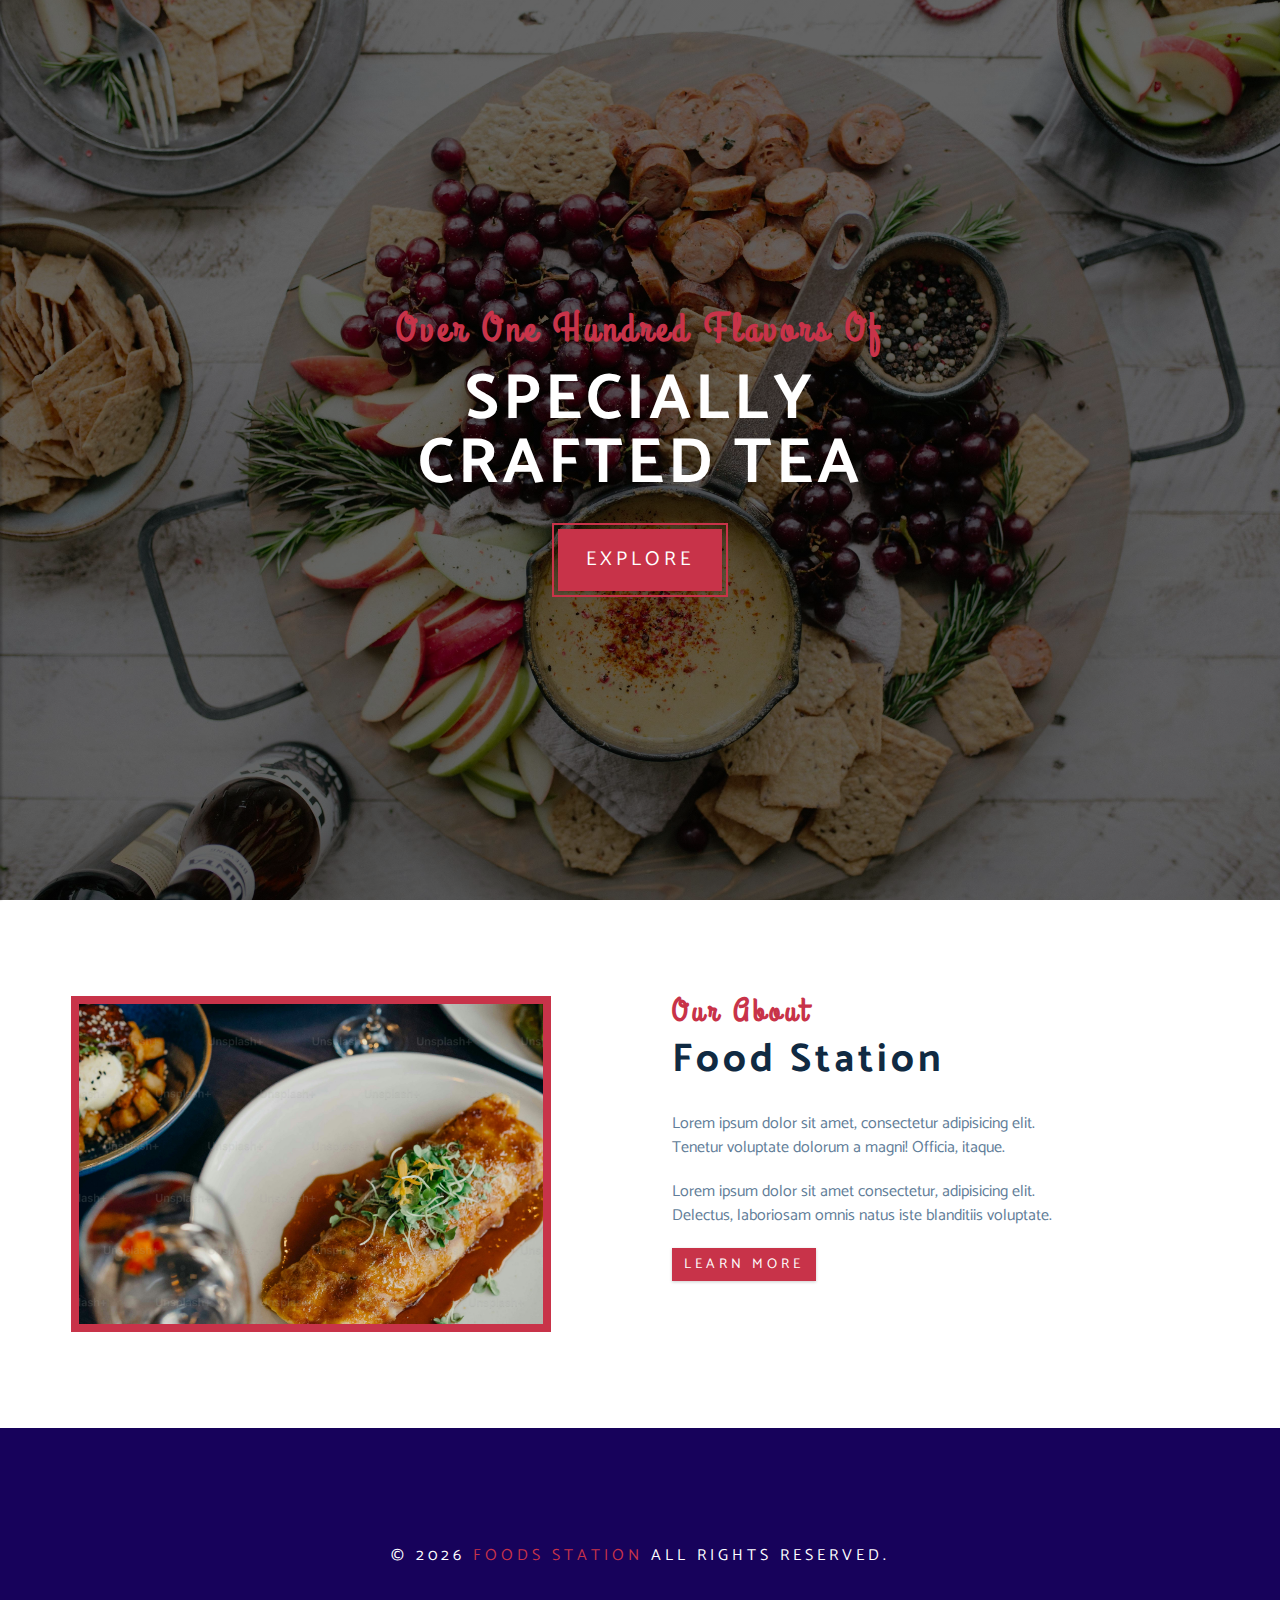
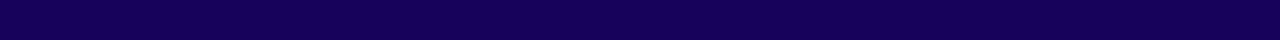
<file: about.html>
<!DOCTYPE html>
<html lang="en">
  <head>
    <meta charset="UTF-8" />
    <meta name="viewport" content="width=device-width, initial-scale=1.0" />
    <title>About</title>
    <!-- style sheet -->
    <link rel="stylesheet" href="./style.css" />
    <!-- font-awesome icons -->

    <link
      rel="stylesheet"
      href="https://cdnjs.cloudflare.com/ajax/libs/font-awesome/5.9.0/css/all.min.css"
      integrity="sha512-q3eWabyZPc1XTCmF+8/LuE1ozpg5xxn7iO89yfSOd5/oKvyqLngoNGsx8jq92Y8eXJ/IRxQbEC+FGSYxtk2oiw=="
      crossorigin="anonymous"
      referrerpolicy="no-referrer" />
  </head>
  <body>
    <!-- navbar -->
    <!-- nav button -->
    <span class="nav-btn" id="nav-btn">
      <i class="fas fa-bars"></i>
    </span>
    <nav class="navbar" id="navbar">
      <div class="nav-header">
        <span class="nav-close" id="nav-close">
          <i class="fas fa-times"></i>
        </span>
      </div>
      <ul class="nav-items">
        <li>
          <a href="index.html" class="nav-link">home</a>
        </li>
        <li>
          <a href="skills.html" class="nav-link">skills</a>
        </li>
        <li>
          <a href="about.html" class="nav-link">about</a>
        </li>
        <li>
          <a href="products.html" class="nav-link">products</a>
        </li>
      </ul>
    </nav>

    <!-- header -->
    <header class="header">
      <div class="banner">
        <h2>over one hundred flavors of</h2>
        <h1>specially <br />crafted tea</h1>
        <a href="skills.html" class="btn banner-btn">explore</a>
      </div>
    </header>
    <!-- end of header -->

    <!-- about section -->
    <section class="about">
      <div class="section-center clearfix">
        <!-- about image -->
        <article class="about-img">
          <div class="about-image-container">
            <img
              src="./images/food_images/f8.jpeg"
              class="about-picture"
              alt="about image" />
          </div>
        </article>
        <!-- about info -->
        <article class="about-info">
          <!-- section title -->
          <div class="section-title">
            <h3>our about</h3>
            <h2>food station</h2>
          </div>
          <!-- end of section title -->
          <p class="about-text">
            Lorem ipsum dolor sit amet, consectetur adipisicing elit. Tenetur
            voluptate dolorum a magni! Officia, itaque.
          </p>
          <p class="about-text">
            Lorem ipsum dolor sit amet consectetur, adipisicing elit. Delectus,
            laboriosam omnis natus iste blanditiis voluptate.
          </p>
          <a href="about.html" class="btn"> learn more</a>
        </article>
      </div>
    </section>
    <!-- end of about section -->

    <!-- footer -->
    <footer class="footer">
      <div class="section-center">
        <!-- social icons -->
        <div class="social-icons">
          <!-- social icon -->
          <a href="#" class="social-icon">
            <i class="fab fa-facebook"></i>
          </a>
          <!-- end of social icon -->

          <!-- social icon -->
          <a href="#" class="social-icon">
            <i class="fab fa-whatsapp"></i>
          </a>
          <!-- end of social icon -->

          <!-- social icon -->
          <a href="#" class="social-icon">
            <i class="fab fa-youtube"></i>
          </a>
          <!-- end of social icon -->

          <!-- social icon -->
          <a href="#" class="social-icon">
            <i class="fab fa-github"></i>
          </a>
          <!-- end of social icon -->

          <!-- social icon -->
          <a href="#" class="social-icon">
            <i class="fab fa-linkedin"></i>
          </a>
          <!-- end of social icon -->
        </div>
        <!-- end of social icons -->

        <h4 class="footer-text">
          &copy; <span id="date"></span>
          <span class="company">foods station</span>
          all rights reserved.
        </h4>
      </div>
    </footer>
    <!-- end of footer -->

    <!-- javascript file -->
    <script src="./app.js"></script>
  </body>
</html>
</file>
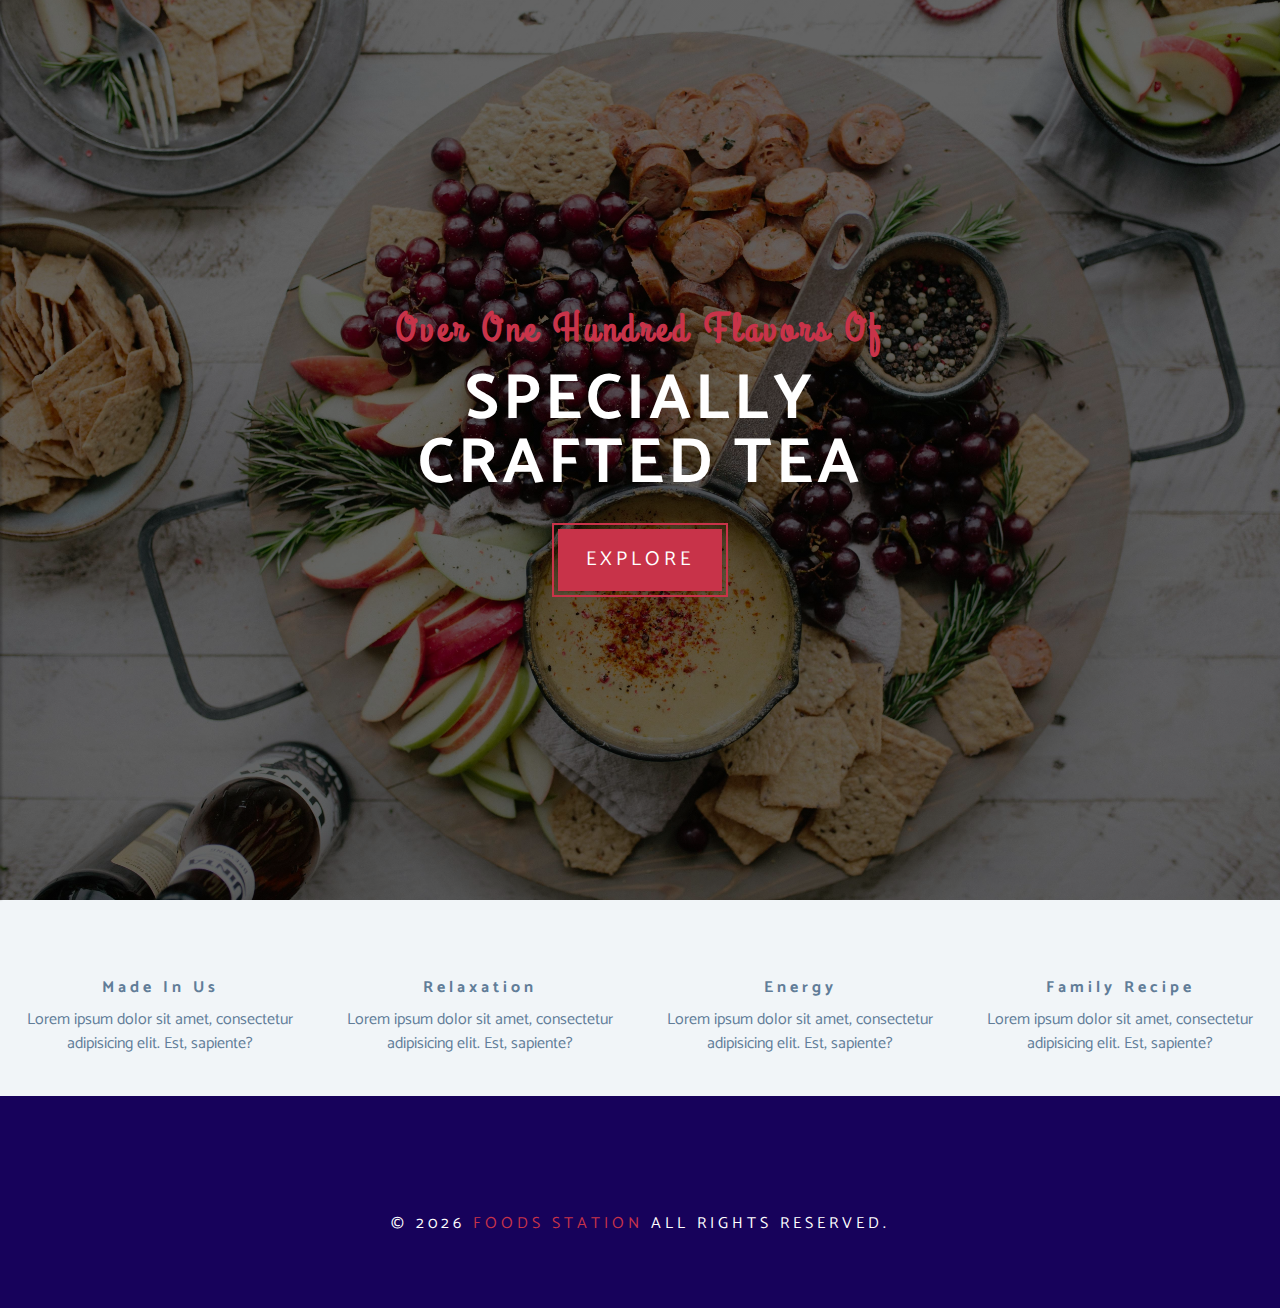
<file: skills.html>
<!DOCTYPE html>
<html lang="en">
  <head>
    <meta charset="UTF-8" />
    <meta name="viewport" content="width=device-width, initial-scale=1.0" />
    <title>Skills</title>
    <!-- style sheet -->
    <link rel="stylesheet" href="./style.css" />
    <!-- font-awesome icons -->

    <link
      rel="stylesheet"
      href="https://cdnjs.cloudflare.com/ajax/libs/font-awesome/5.9.0/css/all.min.css"
      integrity="sha512-q3eWabyZPc1XTCmF+8/LuE1ozpg5xxn7iO89yfSOd5/oKvyqLngoNGsx8jq92Y8eXJ/IRxQbEC+FGSYxtk2oiw=="
      crossorigin="anonymous"
      referrerpolicy="no-referrer" />
  </head>
  <body>
    <!-- navbar -->
    <!-- nav button -->
    <span class="nav-btn" id="nav-btn">
      <i class="fas fa-bars"></i>
    </span>
    <nav class="navbar" id="navbar">
      <div class="nav-header">
        <span class="nav-close" id="nav-close">
          <i class="fas fa-times"></i>
        </span>
      </div>
      <ul class="nav-items">
        <li>
          <a href="index.html" class="nav-link">home</a>
        </li>
        <li>
          <a href="skills.html" class="nav-link">skills</a>
        </li>
        <li>
          <a href="about.html" class="nav-link">about</a>
        </li>
        <li>
          <a href="products.html" class="nav-link">products</a>
        </li>
      </ul>
    </nav>

    <!-- header -->
    <header class="header">
      <div class="banner">
        <h2>over one hundred flavors of</h2>
        <h1>specially <br />crafted tea</h1>
        <a href="skills.html" class="btn banner-btn">explore</a>
      </div>
    </header>
    <!-- end of header -->

    <!-- skills section -->
    <section class="skills clearfix">
      <!-- single skill -->
      <article class="skill">
        <span class="skill-icon">
          <i class="fas fa-mug-hot"></i>
        </span>
        <h4 class="skill-text">made in us</h4>
        <p class="skill-text">
          Lorem ipsum dolor sit amet, consectetur adipisicing elit. Est,
          sapiente?
        </p>
      </article>
      <!-- end of single skill -->

      <!-- single skill -->
      <article class="skill">
        <span class="skill-icon">
          <i class="fas fa-glass-cheers"></i>
        </span>
        <h4 class="skill-text">relaxation</h4>
        <p class="skill-text">
          Lorem ipsum dolor sit amet, consectetur adipisicing elit. Est,
          sapiente?
        </p>
      </article>
      <!-- end of single skill -->

      <!-- single skill -->
      <article class="skill">
        <span class="skill-icon">
          <i class="fas fa-bomb"></i>
        </span>
        <h4 class="skill-text">energy</h4>
        <p class="skill-text">
          Lorem ipsum dolor sit amet, consectetur adipisicing elit. Est,
          sapiente?
        </p>
      </article>
      <!-- end of single skill -->

      <!-- single skill -->
      <article class="skill">
        <span class="skill-icon">
          <i class="fas fa-mortar-pestle"></i>
        </span>
        <h4 class="skill-text">family recipe</h4>
        <p class="skill-text">
          Lorem ipsum dolor sit amet, consectetur adipisicing elit. Est,
          sapiente?
        </p>
      </article>
      <!-- end of single skill -->
    </section>
    <!-- end of skills section -->

    <!-- footer -->
    <footer class="footer">
      <div class="section-center">
        <!-- social icons -->
        <div class="social-icons">
          <!-- social icon -->
          <a href="#" class="social-icon">
            <i class="fab fa-facebook"></i>
          </a>
          <!-- end of social icon -->

          <!-- social icon -->
          <a href="#" class="social-icon">
            <i class="fab fa-whatsapp"></i>
          </a>
          <!-- end of social icon -->

          <!-- social icon -->
          <a href="#" class="social-icon">
            <i class="fab fa-youtube"></i>
          </a>
          <!-- end of social icon -->

          <!-- social icon -->
          <a href="#" class="social-icon">
            <i class="fab fa-github"></i>
          </a>
          <!-- end of social icon -->

          <!-- social icon -->
          <a href="#" class="social-icon">
            <i class="fab fa-linkedin"></i>
          </a>
          <!-- end of social icon -->
        </div>
        <!-- end of social icons -->

        <h4 class="footer-text">
          &copy; <span id="date"></span>
          <span class="company">foods station</span>
          all rights reserved.
        </h4>
      </div>
    </footer>
    <!-- end of footer -->

    <!-- javascript file -->
    <script src="./app.js"></script>
  </body>
</html>
</file>
<file: style.css>
/* 
===============
Fonts
===============
*/

@import url("https://fonts.googleapis.com/css?family=Catamaran:400,700|Grand+Hotel");

/* 
===============
Variables
===============
*/

:root {
  --clr-primary: #c83349;
  --clr-primary-light: #e06377;
  --clr-grey-1: #102a42;
  --clr-grey-5: #617d98;
  --clr-grey-10: #f1f5f8;
  --clr-white: #fff;
  --ff-primary: "Catamaran", sans-serif;
  --ff-secondary: "Grand Hotel", sans-serif;
  --transition: all 0.3s linear;
  --spacing: 0.25rem;
  --radius: 0.5rem;
}

* {
  box-sizing: border-box;
  margin: 0;
  padding: 0;
}

body {
  font-family: var(--ff-primary);
  color: var(--clr-grey-1);
  background: var(--clr-white);
  line-height: 1.5;
  font-size: 0.875rem;
}

a {
  text-decoration: none;
}

img {
  width: 100%;
  display: block;
}

h1,
h2,
h3,
h4 {
  letter-spacing: var(--spacing);
  text-transform: capitalize;
  margin-bottom: 0.75rem;
  line-height: 1.25;
}

h1 {
  font-size: 3rem;
}

h2 {
  font-size: 2rem;
}

h3 {
  font-size: 1.5rem;
}

h4 {
  font-size: 0.875rem;
}

p {
  margin-bottom: 1.25rem;
}

@media screen and (min-width: 800px) {
  h1 {
    font-size: 4rem;
  }
  h2 {
    font-size: 2.5rem;
  }
  h3 {
    font-size: 2rem;
  }
  h4 {
    font-size: 1rem;
  }
  body {
    font-size: 1rem;
  }
  h1,
  h2,
  h3,
  h4 {
    line-height: 1;
  }
}

/* more global styles */
.btn {
  background: var(--clr-primary);
  text-transform: uppercase;
  transition: var(--transition);
  padding: 0.375rem 0.75rem;
  letter-spacing: var(--spacing);
  color: var(--clr-white);
  font-weight: 400;
  font-size: 0.875rem;
  border: none;
  cursor: pointer;
  display: inline-block;
  box-shadow: 0 1px 3px rgba(0, 0, 0, 0.2);
}

.btn:hover {
  color: var(--clr-primary);
  background-color: var(--clr-primary-light);
}

.clearfix::before,
.clearfix::after {
  content: "";
  display: table;
  clear: both;
}

.section-title {
  margin-bottom: 2rem;
}

.section-title h3 {
  font-family: var(--ff-secondary);
  color: var(--clr-primary);
}

.section-center {
  padding: 4rem 0;
  width: 85vw;
  max-width: 1170px;
  margin: 0 auto;
}

@media screen and (min-width: 992px) {
  .section-center {
    width: 95vw;
    padding: 4rem 1rem;
  }
}

/* 
===============
Animation
===============
*/
@keyframes bounce {
  0% {
    transform: scale(1);
  }
  50% {
    transform: scale(2);
  }
  100% {
    transform: scale(1);
  }
}

@keyframes slideFromRight {
  0% {
    transform: translateX(1000px);
    opacity: 0;
  }
  50% {
    transform: translateX(-200px);
    opacity: 0.5;
  }
  75% {
    transform: translateX(50px);
    opacity: 0.75;
  }
  100% {
    transform: translate(0px);
    opacity: 1;
  }
}

@keyframes slideFromLeft {
  0% {
    transform: translateX(-1000px);
    opacity: 0;
  }
  50% {
    transform: translateX(200px);
    opacity: 0.5;
  }
  75% {
    transform: translateX(-50px);
    opacity: 0.75;
  }
  100% {
    transform: translate(0px);
    opacity: 1;
  }
}

@keyframes show {
  0% {
    transform: scale(1.5);
    opacity: 0;
  }
  50% {
    transform: scale(2);
    opacity: 0.5;
  }
  100% {
    transform: scale(1);
    opacity: 1;
  }
}

/* 
===============
Navbar
===============
*/
.nav-btn {
  position: fixed;
  top: 5%;
  left: 5%;
  font-size: 2.5rem;
  color: var(--clr-primary);
  z-index: 1;
  cursor: pointer;
  /* animation */
  animation: bounce 2s ease infinite;
}

/* navbar */
.navbar {
  position: fixed;
  top: 0;
  left: 0;
  bottom: 0;
  right: 0;
  /* height: 100%;
  width: 100%; */
  background-color: var(--clr-grey-10);
  z-index: 2;
  box-shadow: 2px 0 2px rgba(0, 0, 0, 0.2);
  /* hide nav */
  transform: translateX(-100%);
  transition: var(--transition);
}

.showNave {
  transform: translate(0);
}

.nav-header {
  text-align: right;
  padding-right: 1rem;
}

.nav-close {
  font-size: 2.5rem;
  cursor: pointer;
  color: #f29c9c;
  transition: var(--transition);
}

.nav-close:hover {
  color: #bb2525;
}

.nav-items {
  list-style-type: none;
}

.nav-link {
  display: block;
  font-size: 1.5rem;
  text-transform: capitalize;
  padding: 0.25rem 1rem;
  letter-spacing: var(--spacing);
  transition: var(--transition);
  color: var(--clr-grey-5);
}

.nav-link:hover {
  background-color: var(--clr-primary-light);
  color: var(--clr-primary);
  padding-left: 1.5rem;
  border-left: 0.25rem solid var(--clr-primary);
}

@media screen and (min-width: 768px) {
  .navbar {
    width: 30vw;
    max-width: 20rem;
  }
}
/* 
===============
Header
===============
*/
.header {
  min-height: 100vh;
  background: linear-gradient(rgba(0, 0, 0, 0.6), rgba(0, 0, 0, 0.6)),
    url("./images/food_images/f1.jpg") center/cover no-repeat;
  position: relative;
  /* animation */
  overflow-x: hidden;
}

.banner {
  position: absolute;
  top: 50%;
  left: 50%;
  transform: translate(-50%, -50%);
  text-align: center;
}

.banner h2 {
  font-family: var(--ff-secondary);
  color: var(--clr-primary);
  /* animation */
  animation: slideFromRight 5s ease-in-out 1;
}

.banner h1 {
  color: var(--clr-white);
  text-transform: uppercase;
  margin-top: 1.25rem;
  margin-bottom: 2rem;
  /* animation */
  animation: slideFromLeft 5s ease-in-out 1;
}

.banner-btn {
  outline: 0.125rem solid var(--clr-primary);
  outline-offset: 0.25rem;
  font-size: 1.25rem;
  padding: 1rem 1.75rem;
  /* animation */
  animation: show 5s linear 1;
}

.content-divider {
  height: 0.5rem;
  background: linear-gradient(
    to left,
    var(--clr-primary),
    #e9b949,
    var(--clr-primary)
  );
}

/* 
===============
Skills
===============
*/
.skills {
  background-color: var(--clr-grey-10);
}

.skill {
  padding: 2.5rem 0;
  text-align: center;
  transition: var(--transition);
}

.skill-icon {
  font-size: 2.5rem;
  margin-bottom: 1.25rem;
  transition: var(--transition);
  color: var(--clr-primary);
  display: inline-block;
}

.skill-text {
  color: var(--clr-grey-5);
  max-width: 17rem;
  margin: 0 auto;
}

.skill:hover {
  background: var(--clr-white);
  box-shadow: 0 2px var(--clr-primary);
}

.skill:hover .skill-icon {
  color: var(--clr-primary-light);
  transform: translateY(-5px);
}

@media screen and (min-width: 576px) {
  .skill {
    float: left;
    width: 50%;
  }
}

@media screen and (min-width: 1200px) {
  .skill {
    width: 25%;
  }
  .skill .skill-text {
    margin-top: 0.75rem;
  }
}

/* 
===============
About
===============
*/
.about-img,
.about-info {
  padding: 2rem 0;
}

.about-image-container {
  background-color: var(--clr-primary);
  border: 0.5rem solid var(--clr-primary);
  max-width: 30rem;
  /* extra stuff */
  overflow: hidden;
}

.about-picture {
  transition: var(--transition);
  height: 20rem;
  object-fit: cover;
}

.about-image-container:hover .about-picture {
  opacity: 0.5;
  transform: scale(1.2);
}

.about-text {
  max-width: 26rem;
  color: var(--clr-grey-5);
}

@media screen and (min-width: 992px) {
  .about-img,
  .about-info {
    float: left;
    width: 50%;
  }
  .about-info {
    padding-left: 2rem;
  }
}

/* 
===============
Products
===============
*/
.products {
  background: var(--clr-grey-10);
}

.products article {
  padding: 2rem 0;
}

.products-text {
  color: var(--clr-grey-5);
  max-width: 26rem;
}

.product {
  margin-bottom: 2rem;
}

.product-img {
  border-radius: var(--radius);
  margin-bottom: 2rem;
  height: 17rem;
  object-fit: cover;
}

.product-price {
  color: var(--clr-primary);
}

@media screen and (min-width: 768px) {
  .product {
    float: left;
    width: 50%;
    padding-right: 2rem;
  }
}

@media screen and (min-width: 992px) {
  .product {
    width: 33.33%;
  }
}

@media screen and (min-width: 992px) {
  .products-info {
    float: left;
    width: 30%;
  }

  .products-inventory {
    width: 70%;
    float: left;
  }

  .product {
    margin-bottom: 0;
    padding: 0 1rem;
  }
}

/* 
===============
Services
===============
*/

.services-title {
  margin-top: 4rem;
  margin-bottom: -4rem;
  text-align: center;
}

.service-card {
  margin: 2rem 0;
  background-color: var(--clr-grey-10);
  border-radius: var(--radius);
  box-shadow: 0 5px 15px rgba(0, 0, 0, 0.1);
  transition: var(--transition);
}

.service-card h4 {
  color: var(--clr-primary);
}

.service-card:hover {
  transform: scale(1.02);
  box-shadow: 0 5px 15px rgba(0, 0, 0, 0.2);
}

.service-img {
  height: 17rem;
  object-fit: cover;
  border-top-left-radius: var(--radius);
  border-top-right-radius: var(--radius);
}

.service-info {
  text-align: center;
  padding: 3rem 1rem 2.5rem 1rem;
}

.service-info p {
  max-width: 20rem;
  color: var(--clr-grey-5);
  margin: 0 auto;
}

.service-btn {
  font-size: 0.75rem;
  text-transform: capitalize;
  font-weight: 400;
  padding: 0.375rem 0.5rem;
  border-radius: var(--radius);
  margin-top: 1.25rem;
}

@media screen and (min-width: 768px) {
  .service-card {
    float: left;
    width: 45%;
    margin-right: 5%;
  }
}

@media screen and (min-width: 992px) {
  .service-card {
    width: 30%;
    margin-right: 3.333%;
  }
}

.service-img-container {
  position: relative;
}

.service-icon {
  position: absolute;
  left: 50%;
  bottom: 0;
  font-size: 2rem;
  color: var(--clr-white);
  background-color: var(--clr-primary-light);
  padding: 0.25rem 0.6rem;
  border-radius: 50%;
  transform: translate(-50%, 50%);
  border: 0.375rem solid var(--clr-grey-10);
}

/* 
===============
Contact
===============
*/
.contact {
  background-color: var(--clr-grey-10);
}

.contact-info,
.contact-form {
  margin: 1rem 0;
}

.contact-item {
  margin-bottom: 1.75rem;
}

.contact-title {
  color: var(--clr-primary);
  font-weight: 400;
}

.contact-text {
  text-transform: uppercase;
  font-weight: lighter;
}

.contact-form {
  background-color: var(--clr-white);
  border-radius: var(--radius);
  text-align: center;
  transition: var(--transition);
  box-shadow: 0 5px 15px rgba(0, 0, 0, 0.1);
  max-width: 35rem;
}

.contact-form:hover {
  box-shadow: 0 5px 15px rgba(0, 0, 0, 0.2);
}

.contact-form h3 {
  color: var(--clr-grey-5);
  padding-top: 1.25rem;
}

.form-group {
  padding: 1rem 1.5rem;
}

.form-control {
  display: block;
  width: 100%;
  padding: 0.75rem 1rem;
  border: none;
  margin-bottom: 1.25rem;
  background-color: var(--clr-grey-10);
  border-radius: var(--radius);
  text-transform: uppercase;
  letter-spacing: var(--spacing);
}

.form-control::placeholder {
  font-family: var(--ff-primary);
  color: var(--clr-grey-1);
  text-transform: uppercase;
  letter-spacing: var(--spacing);
}

.submit-btn {
  display: block;
  width: 100%;
  padding: 1rem;
  border-bottom-left-radius: var(--radius);
  border-bottom-right-radius: var(--radius);
}

@media screen and (min-width: 992px) {
  .contact-form,
  .contact-info {
    float: left;
    width: 50%;
  }
}
/* 
===============
Footer
===============
*/
.footer {
  background-color: #17025b;
  text-align: center;
}

.social-icon {
  font-size: 1.5rem;
  color: var(--clr-white);
  margin-right: 1rem;
  transition: var(--transition);
}

.social-icon:hover {
  color: var(--clr-primary);
}

.footer-text {
  color: var(--clr-white);
  text-transform: uppercase;
  margin-top: 1.25rem;
  font-weight: 400;
}

.company {
  color: var(--clr-primary);
}
</file>
